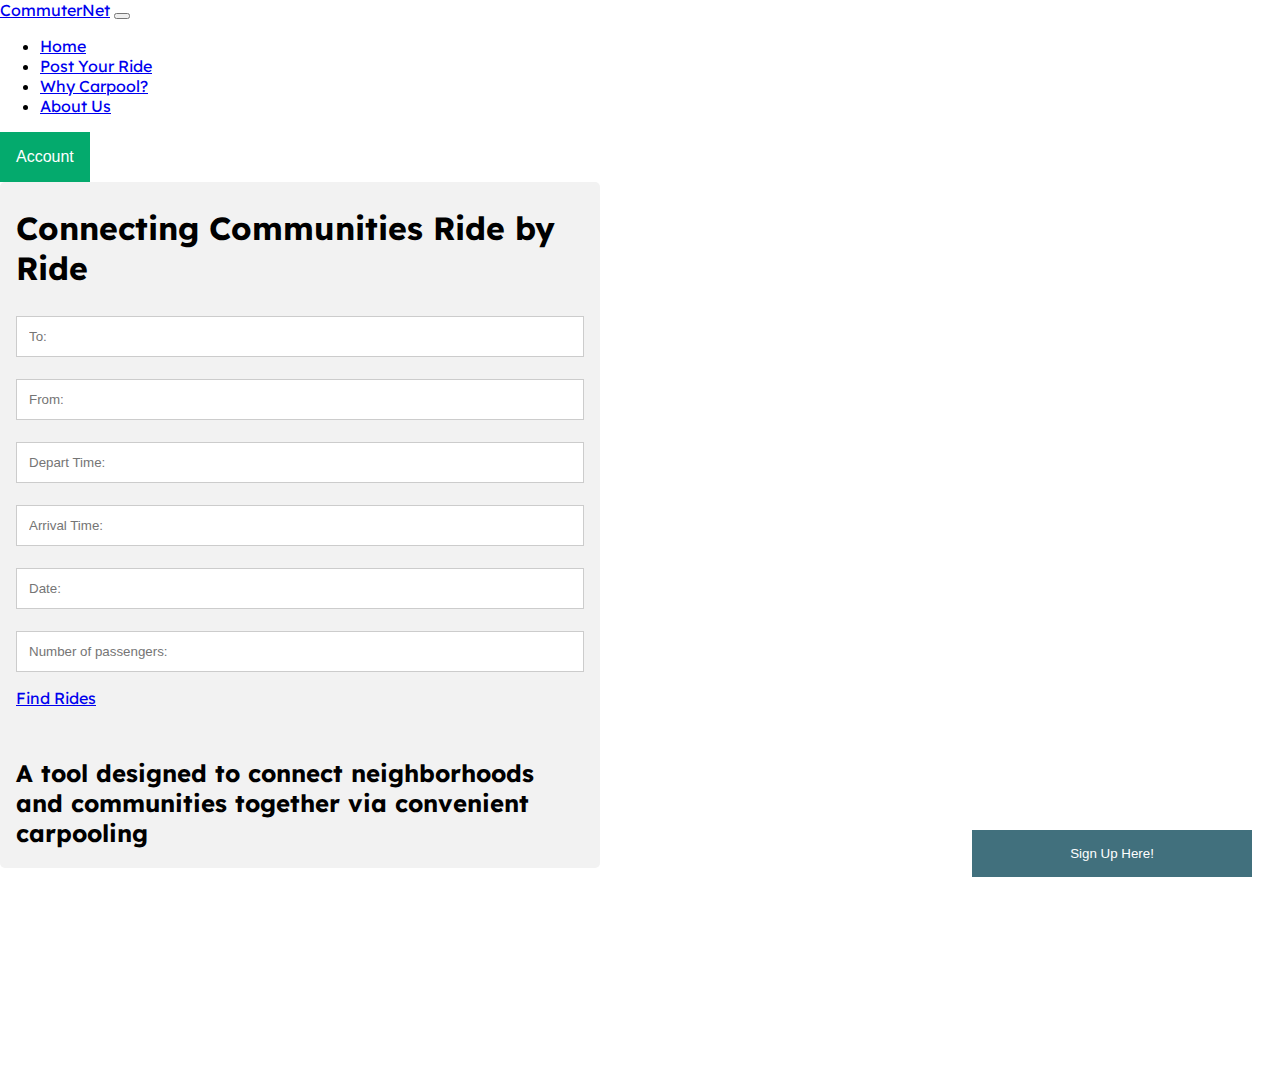
<file: index.html>
<html>
  <head>
    <meta charset="utf-8">
      <meta name="viewport" content="width=device-width, initial-scale=1, shrink-to-fit=no">
  </head>
  <style></style>
    <link
      href="https://cdn.jsdelivr.net/npm/bootstrap@5.3.1/dist/css/bootstrap.min.css"
      rel="stylesheet"
      integrity="sha384-4bw+/aepP/YC94hEpVNVgiZdgIC5+VKNBQNGCHeKRQN+PtmoHDEXuppvnDJzQIu9"
      crossorigin="anonymous">
      <link rel="stylesheet" href="styles.css">
  </head>
  <body id="page-top">
    
    <!--nav bar-->
    <nav class="navbar navbar-expand-lg bg-body-tertiary">
      <div class="container-fluid">
        <a class="navbar-brand" href="index.html">CommuterNet</a>
        <button
          class="navbar-toggler"
          type="button"
          data-bs-toggle="collapse"
          data-bs-target="#navbarNav"
          aria-controls="navbarNav"
          aria-expanded="false"
          aria-label="Toggle navigation">
          <span class="navbar-toggler-icon"></span>
        </button>
        <div class="collapse navbar-collapse" id="navbarNav">
          <ul class="navbar-nav">
            <li class="nav-item">
              <a class="nav-link active" aria-current="page" href="index.html">Home</a>
            </li>
            <li class="nav-item">
              <a class="nav-link" href="post.html">Post Your Ride</a>
            </li>
            <li class="nav-item">
              <a class="nav-link" href="whycarpool.html">Why Carpool?</a>
            </li>
            <li class="nav-item">
              <a class="nav-link" href="aboutus.html">About Us</a>
            </li>
          </ul>
        </div>
      </div>
      <div class="dropdown" style="max-width: 800px;">
        <button class="dropbtn">Account</button>
        <div class="dropdown-content">
          <a href="#">My Groups</a>
          <a href="#">Past Rides</a>
          <a href="#">Settings</a>
        </div>
      </div>
    </nav>
    <!--end of nav bar-->
    
    <!--header-->
    <section class="bg-image">
      <!--make a ride-->
      <div class="container px-4 text-center" style="max-width: 600px;">
        <head>
          <link rel="stylesheet" href="https://fonts.googleapis.com/css?family=Lexend">
          <style>
          body {
            font-family: "Lexend", sans-serif;
          }
          </style>
          </head>
        <section style="padding-top: 5px;">
        <h1 class="fw-bolder">
          Connecting Communities Ride by Ride
        </h1>
        <div class="row g-3">
          <input
            type="text"
            class="form-control"
            placeholder="To:"
            aria-label="To"
          />
        </div>
        <div class="row g-3">
          <input
            type="text"
            class="form-control"
            placeholder="From:"
            aria-label="From"
          />
        </div>
        <div class="row g-3">
        <input
            type="text"
            class="form-control"
            placeholder="Depart Time:"
            aria-label="Depart_Time"
        />
        </div>
        <div class="row g-3">
        <input
            type="text"
            class="form-control"
            placeholder="Arrival Time:"
            aria-label="Arrival_Time"
        />
        </div>
        <div class="row g-3">
          <input
            type="text"
            class="form-control"
            placeholder="Date:"
            aria-label="Date"
          />
        </div>
        <div class="row g-3">
          <input
            type="text"
            class="form-control"
            placeholder="Number of passengers:"
            aria-label="#passengers"
          />
        </div>
        <div style="padding-bottom: 10px;">
        <a class="btn btn-lg btn-light" href="rides.html">Find Rides</a>
        </div>
      </section>
      
  <!-- A button to open the popup form -->
  
  <button class="open-button" onclick="openForm()">Sign Up Here!</button>

  <!-- The form -->
  <div class="form-popup" id="myForm">
    <script src="app.js"></script>
    <form action="/action_page.php" class="form-container">
      <h2>Create Your Account or Login</h2>

      <label for="email"><b>Email</b></label>
      <input type="text" placeholder="Enter Email" name="email" required>

      <label for="psw"><b>Password</b></label>
      <input type="password" placeholder="Enter Password" name="psw" required>
      <a class="nav-link" href="index.html" >Already have an account? <br> Just log in!</a>

      <br>

      <button type="submit" class="btn">Sign Up</button>
      <button type="button" class="btn cancel" onclick="closeForm()">Close</button>
    </form>
  </div>
  </body>
  <br>
    <!--second section - white area-->
    <section>
        <h2>A tool designed to connect neighborhoods and communities together via convenient carpooling</h2>
    </section>
  </div>
  
</html>
</file>
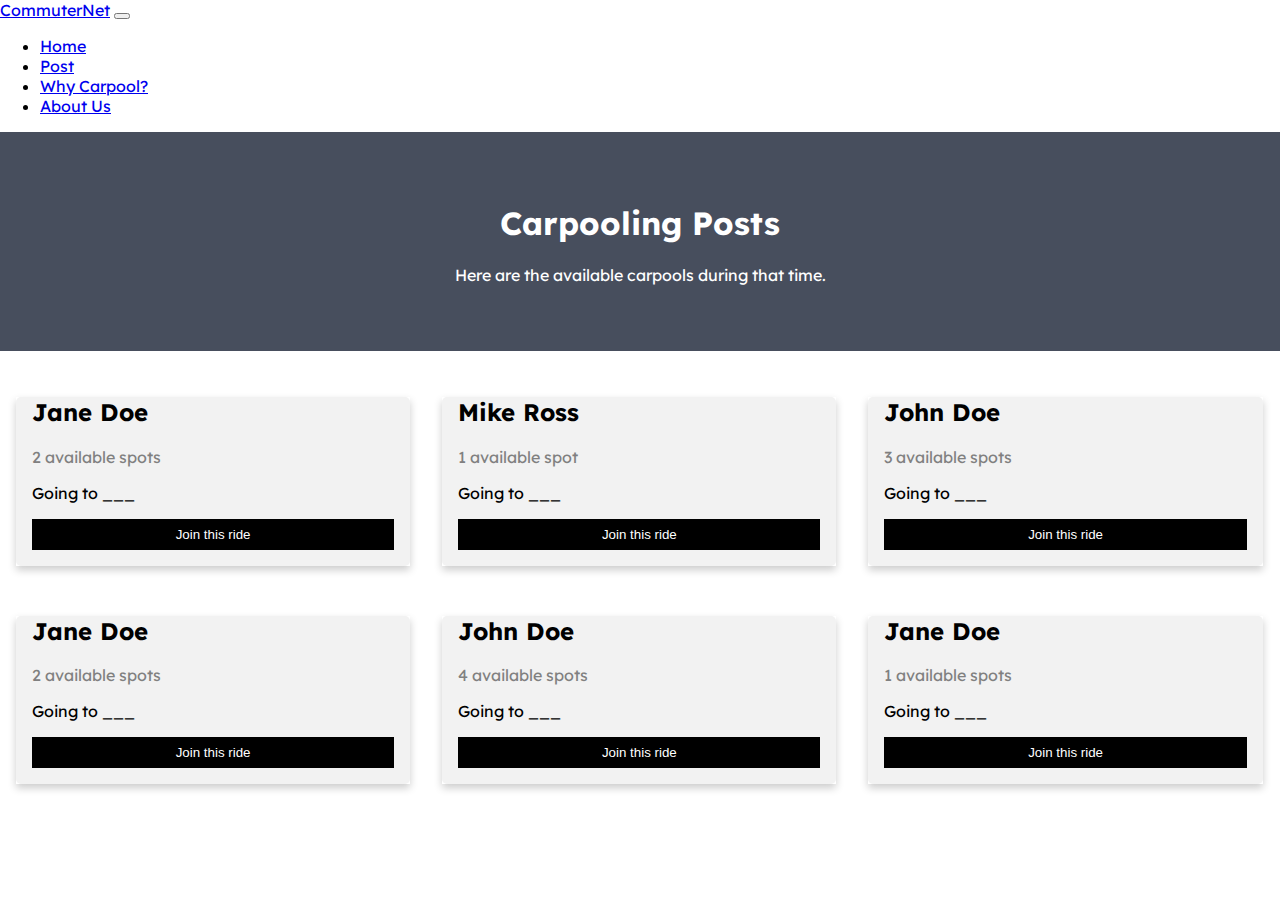
<file: rides.html>
<html>
  <head>
    <meta charset="utf-8">
      <meta name="viewport" content="width=device-width, initial-scale=1, shrink-to-fit=no">
      <link rel="stylesheet" href="https://fonts.googleapis.com/css?family=Lexend">
  </head>
  <style>
    body {
      font-family: "Lexend", sans-serif;
    }
  </style>
    <link
      href="https://cdn.jsdelivr.net/npm/bootstrap@5.3.1/dist/css/bootstrap.min.css"
      rel="stylesheet"
      integrity="sha384-4bw+/aepP/YC94hEpVNVgiZdgIC5+VKNBQNGCHeKRQN+PtmoHDEXuppvnDJzQIu9"
      crossorigin="anonymous">
      <link rel="stylesheet" href="styles.css">
  </head>
  <body id="page-top">
    <!--nav bar-->
    <nav class="navbar navbar-expand-lg bg-body-tertiary">
      <div class="container-fluid">
        <a class="navbar-brand" href="index.html">CommuterNet</a>
        <button
          class="navbar-toggler"
          type="button"
          data-bs-toggle="collapse"
          data-bs-target="#navbarNav"
          aria-controls="navbarNav"
          aria-expanded="false"
          aria-label="Toggle navigation">
          <span class="navbar-toggler-icon"></span>
        </button>
        <div class="collapse navbar-collapse" id="navbarNav">
          <ul class="navbar-nav">
            <li class="nav-item">
              <a class="nav-link" aria-current="page" href="index.html">Home</a>
            </li>
            <li class="nav-item">
              <a class="nav-link" href="post.html">Post</a>
            </li>
            <li class="nav-item">
              <a class="nav-link active" href="whycarpool.html">Why Carpool?</a>
            </li>
            <li class="nav-item">
              <a class="nav-link" href="aboutus.html">About Us</a>
            </li>
          </ul>
        </div>
      </div>
    </nav>
    <!--end of nav bar-->
    <div class="posts-section">
      <h1>Carpooling Posts</h1>
      <p>Here are the available carpools during that time.</p>
    </div>
    
    <h2 style="text-align:center"></h2>
    <div class="row">
      <div class="column">
        <div class="card">
          <div class="container">
            <h2>Jane Doe</h2>
            <p class="title">2 available spots</p>
            <p>Going to ___</p>
            <p><button class="button">Join this ride</button></p>
          </div>
        </div>
      </div>
    
      <div class="column">
        <div class="card">
          <div class="container">
            <h2>Mike Ross</h2>
            <p class="title">1 available spot</p>
            <p>Going to ___</p>
            <p><button class="button">Join this ride</button></p>
          </div>
        </div>
      </div>
      
      <div class="column">
        <div class="card">
          <div class="container">
            <h2>John Doe</h2>
            <p class="title">3 available spots</p>
            <p>Going to ___</p>
            <p><button class="button">Join this ride</button></p>
          </div>
        </div>
      </div>
    </div>
    
      <div class="column">
        <div class="card">
          <div class="container">
            <h2>Jane Doe</h2>
            <p class="title">2 available spots</p>
            <p>Going to ___</p>
            <p><button class="button">Join this ride</button></p>
          </div>
        </div>
      </div>
    </div>
    
      <div class="column">
        <div class="card">
          <div class="container">
            <h2>John Doe</h2>
            <p class="title">4 available spots</p>
            <p>Going to ___</p>
            <p><button class="button">Join this ride</button></p>
          </div>
        </div>
      </div>
    </div>
    
      <div class="column">
        <div class="card">
          <div class="container">
            <h2>Jane Doe</h2>
            <p class="title">1 available spots</p>
            <p>Going to ___</p>
            <p><button class="button">Join this ride</button></p>
          </div>
        </div>
      </div>
    </div>
</body>
</html>
</file>
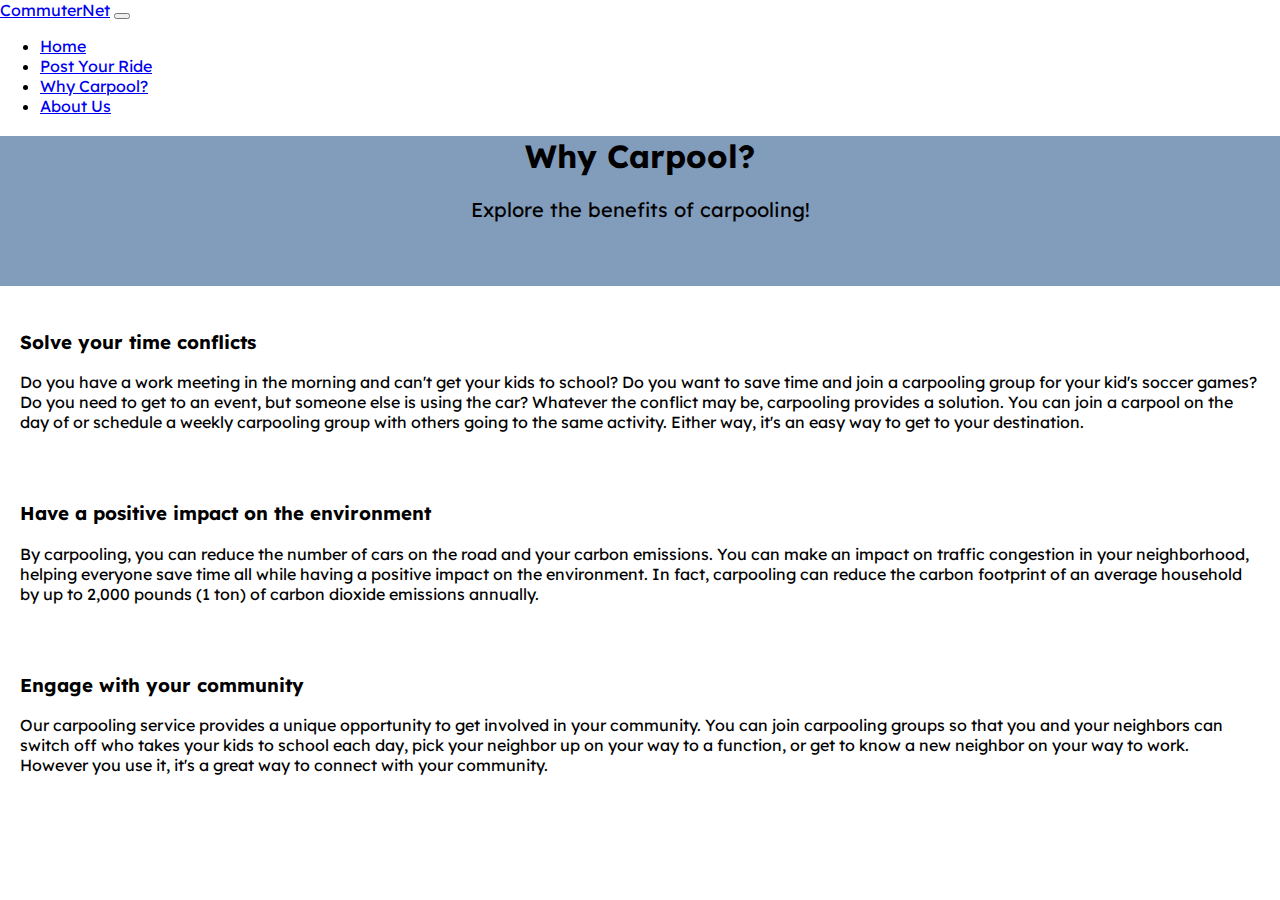
<file: whycarpool.html>
<html>
  <head>
    <meta charset="utf-8">
      <meta name="viewport" content="width=device-width, initial-scale=1, shrink-to-fit=no">
      <link rel="stylesheet" href="https://fonts.googleapis.com/css?family=Lexend">
  </head>
  <style>
    p{
      padding-bottom: 50px;
    }

    body{
      font-family: "Lexend", sans-serif;
    }
  </style>
    <link
      href="https://cdn.jsdelivr.net/npm/bootstrap@5.3.1/dist/css/bootstrap.min.css"
      rel="stylesheet"
      integrity="sha384-4bw+/aepP/YC94hEpVNVgiZdgIC5+VKNBQNGCHeKRQN+PtmoHDEXuppvnDJzQIu9"
      crossorigin="anonymous">
      <link rel="stylesheet" href="styles.css">
  </head>
  <body id="page-top">
    <!--nav bar-->
    <nav class="navbar navbar-expand-lg bg-body-tertiary">
      <div class="container-fluid">
        <a class="navbar-brand" href="index.html">CommuterNet</a>
        <button
          class="navbar-toggler"
          type="button"
          data-bs-toggle="collapse"
          data-bs-target="#navbarNav"
          aria-controls="navbarNav"
          aria-expanded="false"
          aria-label="Toggle navigation">
          <span class="navbar-toggler-icon"></span>
        </button>
        <div class="collapse navbar-collapse" id="navbarNav">
          <ul class="navbar-nav">
            <li class="nav-item">
              <a class="nav-link" aria-current="page" href="index.html">Home</a>
            </li>
            <li class="nav-item">
              <a class="nav-link" href="post.html">Post Your Ride</a>
            </li>
            <li class="nav-item">
              <a class="nav-link active" href="whycarpool.html">Why Carpool?</a>
            </li>
            <li class="nav-item">
              <a class="nav-link" href="aboutus.html">About Us</a>
            </li>
          </ul>
        </div>
      </div>
    </nav>
    <!--end of nav bar-->

    <div style="background: #829CBC; color: black; height: 150px; text-align: center;" class="whycarpool-header">
      <h1 style="margin-top: 20px;">Why Carpool?</h1>
      <p style="font-size: 20px;">Explore the benefits of carpooling!</p>
    </div>

    <div style="padding-left: 20px; padding-right:20px;">
      <h3 style="padding-top: 25px;">Solve your time conflicts</h3>
      <p>Do you have a work meeting in the morning and can't get your kids to school? Do you want to save time and join a
        carpooling group for your kid's soccer games? Do you need to get to an event, but someone else is using the car? 
        Whatever the conflict may be, carpooling provides a solution. You can join a carpool on the day of or schedule a 
        weekly carpooling group with others going to the same activity. Either way, it's an easy way to get to your destination. </p>

      <h3>Have a positive impact on the environment</h3>
      <p>By carpooling, you can reduce the number of cars on the road and your carbon emissions. You can make an impact on traffic 
        congestion in your neighborhood, helping everyone save time all while having a positive impact on the environment. In fact, 
        carpooling can reduce the carbon footprint of an average household by up to 2,000 pounds (1 ton) of carbon dioxide emissions annually.</p>

      <h3>Engage with your community</h3>
      <p>Our carpooling service provides a unique opportunity to get involved in your community. You can join carpooling groups so that you and 
        your neighbors can switch off who takes your kids to school each day, pick your neighbor up on your way to a function, or get to know a 
        new neighbor on your way to work. However you use it, it's a great way to connect with your community.</p>
    </div>
</body>
</html>
</file>
<file: styles.css>
/*
#darkblue #141B42 
#creme #F4F1DE 
#lightblue #829CBC 
#tealish #124D5D
*/

@charset "UTF-8";

.radius {
  border-radius: 1rem;
}

.bg-image {
  background-image: url("https://images.unsplash.com/photo-1543265832-56c79a5caf97?q=80&w=2654&auto=format&fit=crop&ixlib=rb-4.0.3&ixid=M3wxMjA3fDB8MHxwaG90by1wYWdlfHx8fGVufDB8fHx8fA%3D%3D");
  background-position: center center;
  background-repeat: no-repeat;
  background-size: cover;
  height: 100%;
}

body {
  font-family: "Lexend", sans-serif;
  margin: 0;
}

html {
  box-sizing: border-box;
}

*,
*:before,
*:after {
  box-sizing: inherit;
}

.column {
  float: left;
  width: 33.3%;
  margin-bottom: 16px;
  padding: 0 8px;
}

.card {
  box-shadow: 0 4px 8px 0 rgba(0, 0, 0, 0.2);
  margin: 8px;
}

.about-section {
  padding: 50px;
  text-align: center;
  background-color: #474e5d;
  color: white;
}

.container {
  padding: 0 16px;
}

.container::after,
.row::after {
  content: "";
  clear: both;
  display: table;
}

.title {
  color: grey;
}

.button {
  border: none;
  outline: 0;
  display: inline-block;
  padding: 8px;
  color: white;
  background-color: #000;
  text-align: center;
  cursor: pointer;
  width: 100%;
}

.button:hover {
  background-color: #555;
}

@media screen and (max-width: 650px) {
  .column {
    width: 100%;
    display: block;
  }
}

.fw-bolder {
  font-weight: bolder !important;
}

.btn-light {
  --bs-btn-color: #f4f1de;
  --bs-btn-bg: #141b41;
  --bs-btn-border-color: #f8f9fa;
  --bs-btn-hover-color: #f8f9fa;
  --bs-btn-hover-bg: #829cbc;
  --bs-btn-hover-border-color: #c6c7c8;
  --bs-btn-focus-shadow-rgb: 211, 212, 213;
  --bs-btn-active-color: #000;
  --bs-btn-active-bg: #c6c7c8;
  --bs-btn-active-border-color: #babbbc;
  --bs-btn-active-shadow: inset 0 3px 5px rgba(0, 0, 0, 0.125);
  --bs-btn-disabled-color: #000;
  --bs-btn-disabled-bg: #f8f9fa;
  --bs-btn-disabled-border-color: #f8f9fa;
}

/* Button used to open the contact form - fixed at the bottom of the page */
.open-button {
  background-color: #124d5d;
  color: white;
  padding: 16px 20px;
  border: none;
  cursor: pointer;
  opacity: 0.8;
  position: fixed;
  bottom: 23px;
  right: 28px;
  width: 280px;
}

/* The popup form - hidden by default */
.form-popup {
  display: none;
  position: fixed;
  bottom: 0;
  right: 15px;
  border: 3px solid #f1f1f1;
  z-index: 9;
}

/* Add styles to the form container */
.form-container {
  max-width: 300px;
  padding: 10px;
  background-color: white;
}

/* Full-width input fields */
.form-container input[type="text"],
.form-container input[type="password"] {
  width: 100%;
  padding: 15px;
  margin: 5px 0 22px 0;
  border: none;
  background: #f1f1f1;
}

/* When the inputs get focus, do something */
.form-container input[type="text"]:focus,
.form-container input[type="password"]:focus {
  background-color: #ddd;
  outline: none;
}

/* Set a style for the submit/login button */
.form-container .btn {
  background-color: #04aa6d;
  color: white;
  padding: 16px 20px;
  border: none;
  cursor: pointer;
  width: 100%;
  margin-bottom: 10px;
  opacity: 0.8;
}

/* Add a red background color to the cancel button */
.form-container .cancel {
  background-color: red;
}

/* Add some hover effects to buttons */
.form-container .btn:hover,
.open-button:hover {
  opacity: 1;
}

* {
  box-sizing: border-box;
}

/* Style inputs */
input[type="text"],
select,
textarea {
  width: 100%;
  padding: 12px;
  border: 1px solid #ccc;
  margin-top: 6px;
  margin-bottom: 16px;
  resize: vertical;
}

input[type="submit"] {
  background-color: #04aa6d;
  color: white;
  padding: 12px 20px;
  border: none;
  cursor: pointer;
}

input[type="submit"]:hover {
  background-color: #45a049;
}

/* Style the container/contact section */
.container {
  border-radius: 5px;
  background-color: #f2f2f2;
  padding: 10px;
}

/* Create two columns that float next to eachother */
.column {
  float: left;
  width: 50%;
  margin-top: 6px;
  padding: 20px;
}

/* Clear floats after the columns */
.row:after {
  content: "";
  display: table;
  clear: both;
}

/* Responsive layout - when the screen is less than 600px wide, make the two columns stack on top of each other instead of next to each other */
@media screen and (max-width: 600px) {
  .column,
  input[type="submit"] {
    width: 100%;
    margin-top: 0;
  }
}

/* Dropdown Button */
.dropbtn {
  background-color: #04aa6d;
  color: white;
  padding: 16px;
  font-size: 16px;
  border: none;
}

/* The container <div> - needed to position the dropdown content */
.dropdown {
  position: relative;
  display: inline-block;
}

/* Dropdown Content (Hidden by Default) */
.dropdown-content {
  display: none;
  position: absolute;
  background-color: #f1f1f1;
  min-width: 160px;
  box-shadow: 0px 8px 16px 0px rgba(0, 0, 0, 0.2);
  z-index: 1;
}

/* Links inside the dropdown */
.dropdown-content a {
  color: black;
  padding: 12px 16px;
  text-decoration: none;
  display: block;
}

/* Change color of dropdown links on hover */
.dropdown-content a:hover {
  background-color: #ddd;
}

/* Show the dropdown menu on hover */
.dropdown:hover .dropdown-content {
  display: block;
}

/* Change the background color of the dropdown button when the dropdown content is shown */
.dropdown:hover .dropbtn {
  background-color: #3e8e41;
}

body {
  font-family: "Lexend", sans-serif;
  margin: 0;
}

html {
  box-sizing: border-box;
}

*,
*:before,
*:after {
  box-sizing: inherit;
}

.column {
  float: left;
  width: 33.3%;
  margin-bottom: 16px;
  padding: 0 8px;
}

.card {
  box-shadow: 0 4px 8px 0 rgba(0, 0, 0, 0.2);
  margin: 8px;
}

.posts-section {
  padding: 50px;
  text-align: center;
  background-color: #474e5d;
  color: white;
}

.container {
  padding: 0 16px;
}

.container::after,
.row::after {
  content: "";
  clear: both;
  display: table;
}

.title {
  color: grey;
}

.button {
  border: none;
  outline: 0;
  display: inline-block;
  padding: 8px;
  color: white;
  background-color: #000;
  text-align: center;
  cursor: pointer;
  width: 100%;
}

.button:hover {
  background-color: #555;
}

@media screen and (max-width: 650px) {
  .column {
    width: 100%;
    display: block;
  }
}
</file>
